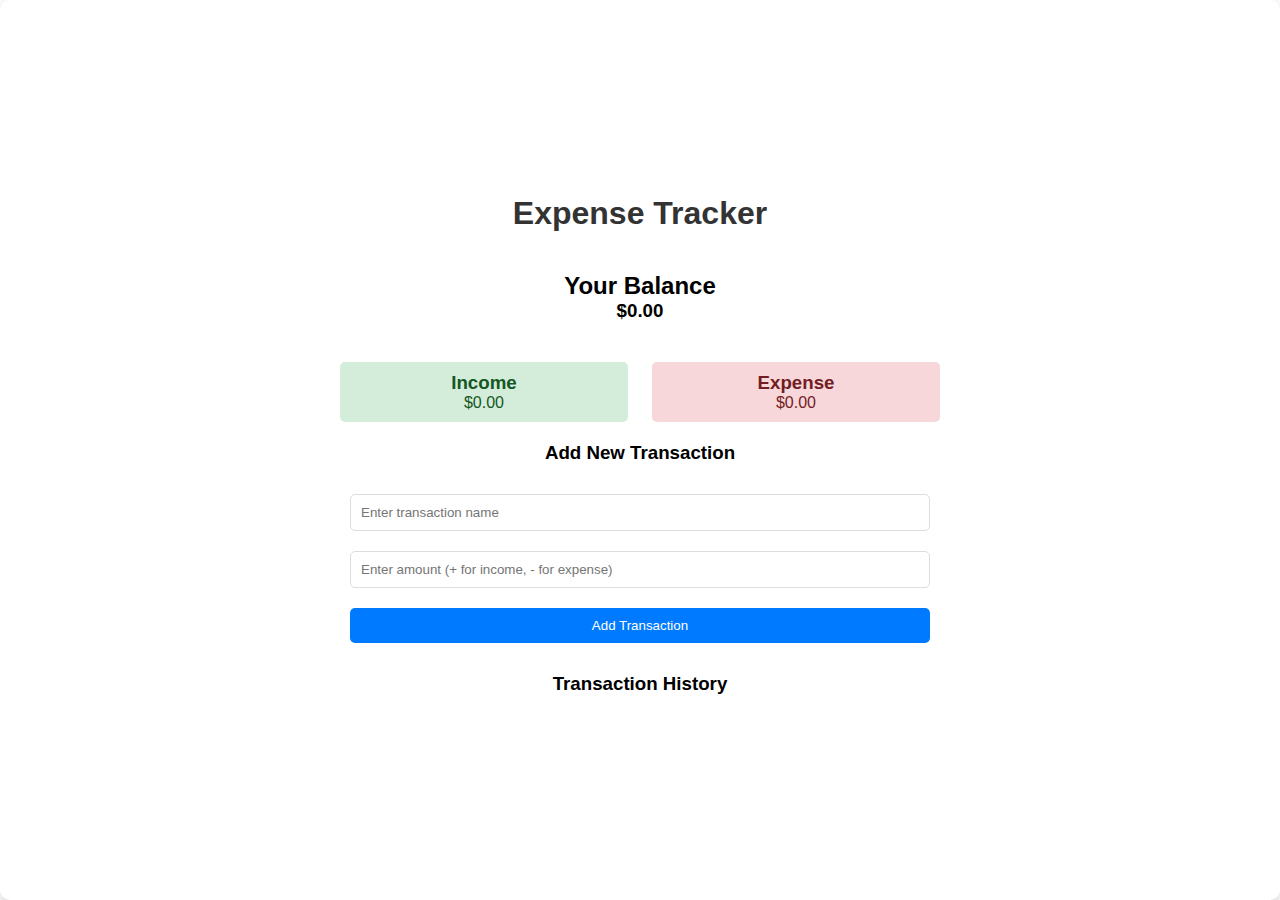
<file: index.html>
<!DOCTYPE html>
<html lang="en">
<head>
    <meta charset="UTF-8">
    <meta name="viewport" content="width=device-width, initial-scale=1.0">
    <title>Expense Tracker</title>
    <link rel="stylesheet" href="styles.css">
</head>
<body>
    <div class="container">
        <h1>Expense Tracker</h1>
        <div class="balance">
            <h2>Your Balance</h2>
            <h3 id="balance">$0.00</h3>
        </div>
        <div class="income-expense">
            <div class="income">
                <h3>Income</h3>
                <p id="income">$0.00</p>
            </div>
            <div class="expense">
                <h3>Expense</h3>
                <p id="expense">$0.00</p>
            </div>
        </div>
        <h3>Add New Transaction</h3>
        <form id="transaction-form">
            <input type="text" id="transaction-name" placeholder="Enter transaction name" required>
            <input type="number" id="transaction-amount" placeholder="Enter amount (+ for income, - for expense)" required>
            <button type="submit">Add Transaction</button>
        </form>
        <h3>Transaction History</h3>
        <ul id="transaction-history"></ul>
    </div>
    <script src="script.js"></script>
</body>
</html>
</file>
<file: styles.css>
* {
    margin: 0;
    padding: 0;
    box-sizing: border-box;
    font-family: Arial, sans-serif;
}

body {
    background-color: #f7f9fb;
    display: flex;
    justify-content: center;
    align-items: center;
    height: 100vh;
}

.container {
    background: #fff;
    padding: 20px;
    border-radius: 10px;
    width: 100vw; /* Full screen width */
    height: 100vh; /* Full screen height */
    box-shadow: 0 4px 6px rgba(0, 0, 0, 0.1);
    display: flex;
    flex-direction: column;
    align-items: center;
    justify-content: center;
    text-align: center;
}

h1 {
    margin-bottom: 20px;
    color: #333;
}

.balance {
    margin: 20px 0;
}

.income-expense {
    display: flex;
    justify-content: space-between;
    width: 100%;
    max-width: 600px;
    margin: 20px 0;
}

.income, .expense {
    width: 48%;
    padding: 10px;
    border-radius: 5px;
}

.income {
    background: #d4edda;
    color: #155724;
}

.expense {
    background: #f8d7da;
    color: #721c24;
}

form {
    margin: 20px 0;
    width: 100%;
    max-width: 600px;
}

form input, form button {
    width: calc(100% - 20px);
    margin: 10px 0;
    padding: 10px;
    border: 1px solid #ddd;
    border-radius: 5px;
}

form button {
    background: #007bff;
    color: #fff;
    border: none;
    cursor: pointer;
}

form button:hover {
    background: #0056b3;
}

#transaction-history {
    list-style: none;
    max-height: 200px;
    overflow-y: auto;
    margin-top: 10px;
    width: 100%;
    max-width: 600px;
}

#transaction-history li {
    background: #f8f9fa;
    margin: 5px 0;
    padding: 10px;
    border-radius: 5px;
    display: flex;
    justify-content: space-between;
    border-left: 4px solid;
}

#transaction-history .income {
    border-left-color: #28a745;
}

#transaction-history .expense {
    border-left-color: #dc3545;
}
</file>
